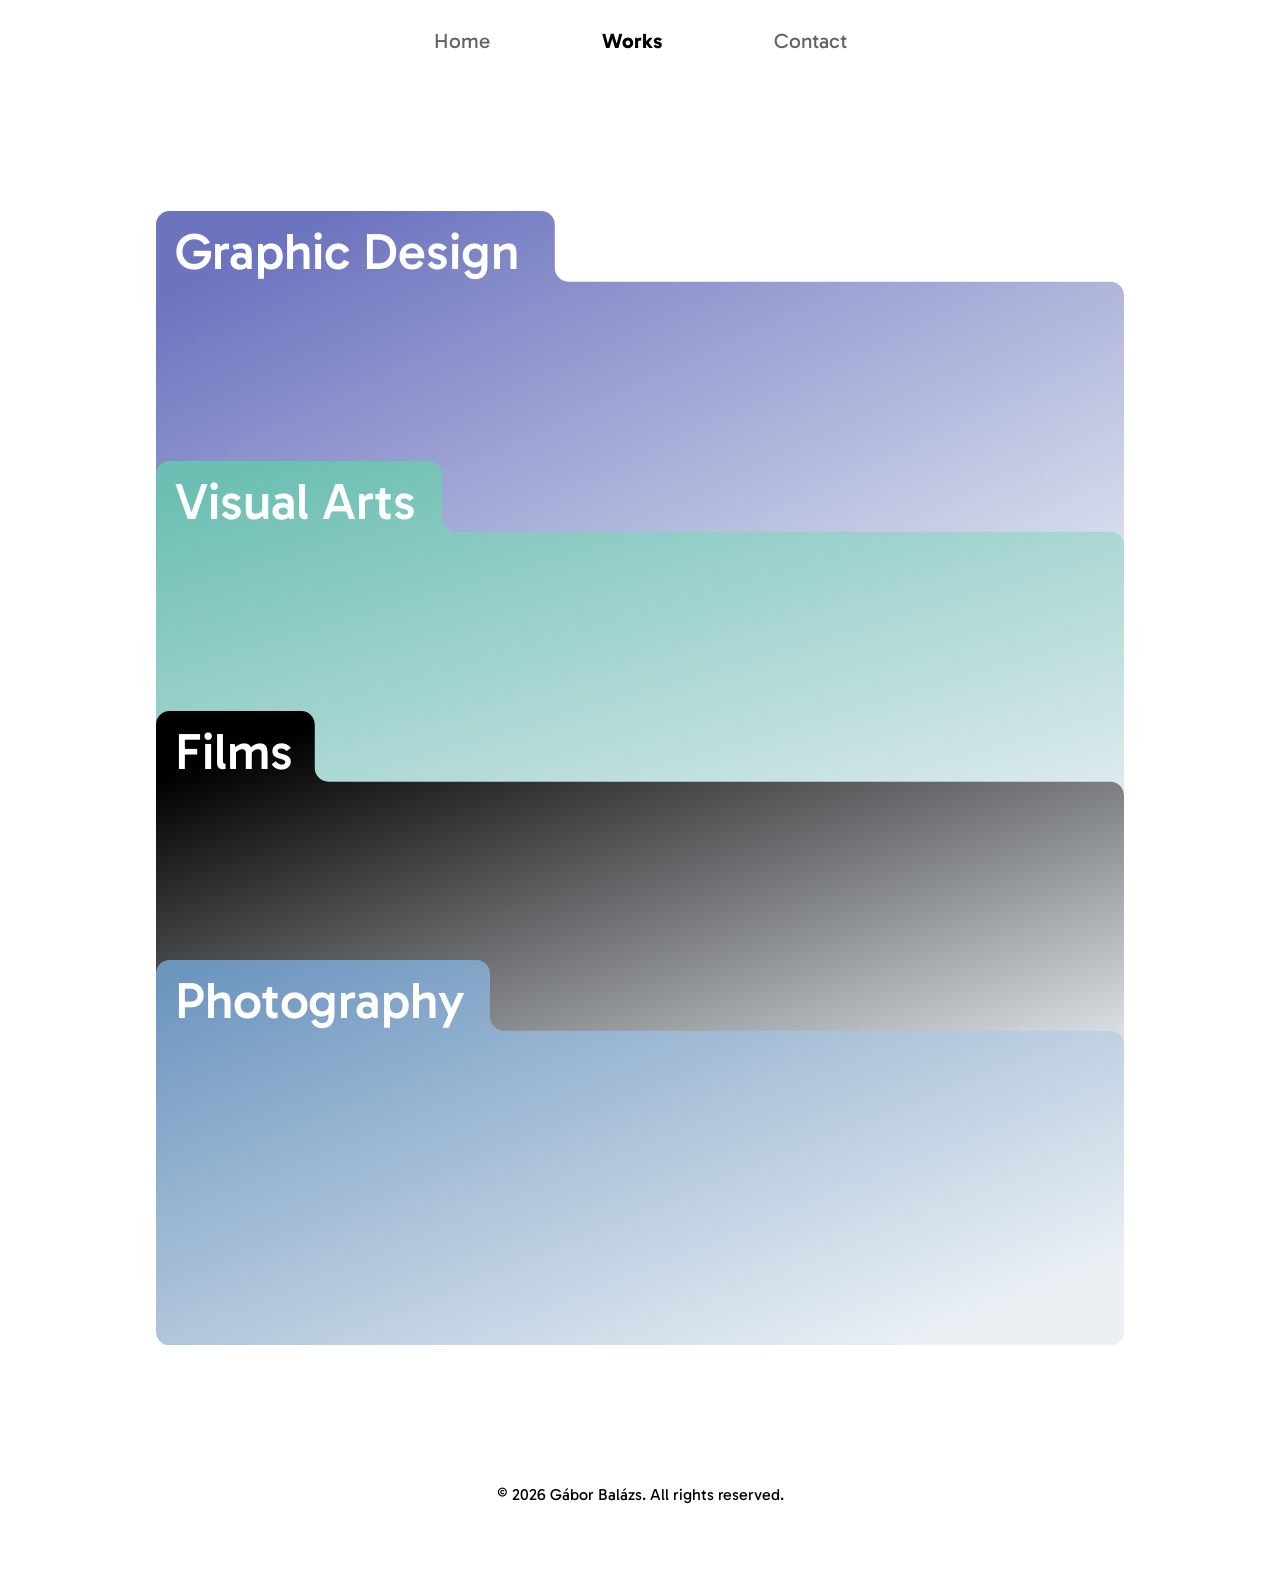
<file: Works.html>
<!DOCTYPE html>
<html lang="en">
  <head>
    <title>Works – Gábor Balázs, Graphic Designer &amp; Visual Artist</title>
    <meta charset="utf-8">
    <meta name="viewport" content="width=device-width, initial-scale=1, shrink-to-fit=no">
    <meta name="description" content="Selected works by Gábor Balázs: graphic design, visual arts, films and photography. Choose a category to browse the projects.">
    <link rel="canonical" href="https://balazs-gb.github.io/gaborbalazs/Works.html">
    <meta property="og:type" content="website">
    <meta property="og:site_name" content="Gábor Balázs">
    <meta property="og:title" content="Works – Gábor Balázs, Graphic Designer &amp; Visual Artist">
    <meta property="og:description" content="Selected works by Gábor Balázs: graphic design, visual arts, films and photography. Choose a category to browse the projects.">
    <meta property="og:url" content="https://balazs-gb.github.io/gaborbalazs/Works.html">
    <meta property="og:image" content="https://balazs-gb.github.io/gaborbalazs/Images/me.webp">
    <meta name="twitter:card" content="summary">
    <link rel="stylesheet" href="styles/styles.css">
    <link rel="preconnect" href="https://fonts.googleapis.com">
    <link rel="preconnect" href="https://fonts.gstatic.com" crossorigin>
    <link href="https://fonts.googleapis.com/css2?family=Gabarito:wght@400..900&display=swap" rel="stylesheet">
    <link rel="icon" type="image/x-icon" href="Images/logo-GB.svg">
    <style>
      body {
        margin: 0;
        display: flex;
        flex-direction: column;
        align-items: center;
        position: relative;
        font-family: Gabarito, Arial, Helvetica, sans-serif;
      }
 
      /* ------------------------------------------------------------
         The folders are laid out in normal flow and overlap each other
         with a NEGATIVE margin given in % (a % margin is relative to the
         container WIDTH). Because of that, everything - the overlap, the
         title size, the hover lift - scales together with the folder
         width, so phone, tablet and desktop all look the same.
         ------------------------------------------------------------ */
      .work-folders {
        width: 100%;
        max-width: 1000px;
        padding: 0 16px 40px;
        box-sizing: border-box;
      }
 
      .work-folders svg {
        display: block;
        width: 100%;
        height: auto;
      }
 
      .graphic-design-folder,
      .visual-arts-folder,
      .films-folder,
      .photo-folder {
        position: relative;
        transition: transform 0.5s ease, filter 0.5s ease;
      }
 
      /* top space above the first folder */
      .graphic-design-folder {
        margin-top: 15.5%;
      }
 
      /* each following folder slides up under the previous one,
         so that only its tab + top strip stays visible */
      .visual-arts-folder,
      .films-folder,
      .photo-folder {
        margin-top: -14%;
      }
 
      /* hover: the folder lifts up (13% of its own height ~ 50px on desktop) */
      .graphic-design-folder:hover,
      .visual-arts-folder:hover,
      .films-folder:hover,
      .photo-folder:hover {
        transform: translateY(-13%);
      }
      .graphic-design-folder:hover { filter: drop-shadow(0px 0px 5px rgba(0,0,0,0.1)); }
      .visual-arts-folder:hover    { filter: drop-shadow(0px 0px 5px rgba(0,0,0,0.15)); }
      .films-folder:hover          { filter: drop-shadow(0px 0px 5px rgba(0,0,0,0.2)); }
      .photo-folder:hover          { filter: drop-shadow(0px 0px 5px rgba(0,0,0,0.3)); }
 
      /* title size follows the folder width (= 3.2rem on a full desktop) */
      .work-folders-titles {
        color: white;
        font-size: calc((min(100vw, 1000px) - 32px) * 0.053);
      }
 
      .single-work-text {
        position: absolute;
        top: 2.6%;
        left: 2%;
        background-color: none;
        font-weight: 500;
        white-space: nowrap;
        transition: font-weight 0.3s;
      }
 
      .single-work-text:hover {
        font-weight: 700;
      }
    </style>


  </head>
  <body>
    <nav class="menu">
      <a href="index.html">Home</a>
      <a class="active" href="Works.html">Works</a>
      <a href="Contact.html">Contact</a>
    </nav>
    <h1 style="position:absolute;width:1px;height:1px;margin:-1px;padding:0;overflow:hidden;clip:rect(0,0,0,0);white-space:nowrap;border:0">Works</h1>


    <div class="work-folders">
      <div class="graphic-design-folder">
        <a href="graphic-design-pages/branding.html">
          <svg width="1000" height="398" viewBox="0 0 1000 398" fill="none" xmlns="http://www.w3.org/2000/svg">
            <path d="M1000 384C1000 391.732 993.732 398 986 398H14C6.26801 398 0 391.732 0 384V14C0 6.26801 6.26801 0 14 0H398C405.732 0 412 6.26801 412 14V59C412 66.732 418.268 73 426 73H986C993.732 73 1000 79.268 1000 87V384Z" fill="url(#paint0_linear_31_2)" />
            <defs>
              <linearGradient id="paint0_linear_31_2" x1="363" y1="-79" x2="692.5" y2="622" gradientUnits="userSpaceOnUse">
                <stop stop-color="#6D74BF" />
                <stop offset="1" stop-color="#EBF0F5" />
              </linearGradient>
              </defs>
          </svg>
        </a>
        <div class="single-work-text">
          <a href="graphic-design-pages/branding.html"><p class="work-folders-titles">Graphic Design</p></a>
        </div>
      </div>
      <div class="visual-arts-folder">
          <a href="visual-arts.html">
          <svg width="1000" height="398" viewBox="0 0 1000 398" fill="none" xmlns="http://www.w3.org/2000/svg">
            <path d="M1000 384C1000 391.732 993.732 398 986 398H14C6.26801 398 0 391.732 0 384V14C0 6.26801 6.26801 0 14 0H282C289.732 0 296 6.26801 296 14V59C296 66.732 302.268 73 310 73H986C993.732 73 1000 79.268 1000 87V384Z" fill="url(#paint0_linear_3_4)" />
            <defs>
              <linearGradient id="paint0_linear_3_4" x1="407.5" y1="-79.4999" x2="587.5" y2="536.5" gradientUnits="userSpaceOnUse">
                <stop stop-color="#6DBFB3" />
                <stop offset="1" stop-color="#EBF0F5" />
              </linearGradient>
            </defs>
          </svg>
          </a>
        <div class="single-work-text">
            <a href="visual-arts.html"><p class="work-folders-titles">Visual Arts</p></a>
        </div>
      </div>
      <div class="films-folder">
          <a href="films.html">
          <svg width="1000" height="398" viewBox="0 0 1000 398" fill="none" xmlns="http://www.w3.org/2000/svg">
            <path d="M1000 384C1000 391.732 993.732 398 986 398H14C6.26801 398 0 391.732 0 384V14C0 6.26801 6.26801 0 14 0H150C157.732 0 164 6.26801 164 14V59C164 66.732 170.268 73 178 73H986C993.732 73 1000 79.268 1000 87V384Z" fill="url(#paint0_linear_3_8)" />
            <defs>
              <linearGradient id="paint0_linear_3_8" x1="346" y1="-48.5" x2="548" y2="536" gradientUnits="userSpaceOnUse">
                <stop />
                <stop offset="1" stop-color="#EBF0F5" />
              </linearGradient>
            </defs>
          </svg>
          </a>
        <div class="single-work-text">
          <a href="films.html"><p class="work-folders-titles">Films</p></a>
        </div>
      </div>
      <div class="photo-folder">
          <a href="photo.html">
          <svg width="1000" height="398" viewBox="0 0 1000 398" fill="none" xmlns="http://www.w3.org/2000/svg">
            <path d="M1000 384C1000 391.732 993.732 398 986 398H14C6.26801 398 0 391.732 0 384V14C0 6.26801 6.26801 0 14 0H331C338.732 0 345 6.26801 345 14V59C345 66.732 351.268 73 359 73H986C993.732 73 1000 79.268 1000 87V384Z" fill="url(#paint0_linear_3_12)" />
            <defs>
              <linearGradient id="paint0_linear_3_12" x1="318.5" y1="-98.5" x2="558.5" y2="491.5" gradientUnits="userSpaceOnUse">
                <stop stop-color="#6D96BF" />
                <stop offset="1" stop-color="#EBF0F5" />
              </linearGradient>
            </defs>
          </svg>
          </a>
        <div class="single-work-text">
          <a href="photo.html"><p class="work-folders-titles">Photography</p></a>
        </div>
      </div>
    </div>


    <footer>
      <div class="footer">
      <p>&copy; 2026 Gábor Balázs. All rights reserved.</p>
      </div>
    </footer>
  </body>
</html>
</file>
<file: styles/styles.css>
body {
  margin: 0;
  width: 100% !important;
  /*display: flex;
  flex-direction: column;
  align-items: center;
  position: relative;*/
  overflow-x: hidden;
  font-family: Gabarito, Arial, Helvetica, sans-serif;
}

p, button, input, button {
  margin: 0;
}

a {
  text-decoration: none;
  color: black;}

.menu {
  background-color: none;
  font-weight: 400;
  width: 50%;
  display: flex;
  justify-content: center;
  align-items: center;
  margin: 0 auto;
  margin-top: 20px;
  gap: 4rem;
  z-index: 100;
}

.menu a {
  color: rgb(100, 100, 100);
  text-decoration: none;
  padding: 0.5rem 1.5rem;
  font-size: 1.3rem;
  transition: font-weight 0.3s;
}

.menu a:hover {
  font-weight: 600;
}

.menu a.active {
  font-weight: 700;
  color: black;
}

footer {
  max-width: 100%;
  width: auto;
  height: 50px;
  
}

.footer {
  background-color: none;
  width: 100%;
  text-align: center;
  position: relative;
  margin-top: 100px;
  margin-left: auto;
  margin-right: auto;
  bottom: 0;
  z-index: 100;
}

.work-sample {
  width: 100%;
  height: auto;
  object-fit: cover;
}

.display-work {
  display: flex;
  justify-self: center;
  width: 100%;
  height: 400px;
  position: relative;
  margin-top: 20px;
}

body::after {
  content: '';
  display: block;
  height: 50px;
  margin-top: 100px;
}

.main {
  display: flex;
  flex-direction: column;
  max-width: 1000px;
  width: 100%;
  margin: 0 auto;
  justify-self: center;
  padding: 10px;
}

.home-div1 {
  max-width: 1000px;
  width: 100%;
  margin: 0 auto;
  display: flex;
  margin-top: 50px;
  justify-content: space-between;
}

.home-div2 {
  max-width: 1000px;
  width: 100%;
  margin: 0 auto;
  display: flex;
  justify-content: space-between;
}

.home-div3 {
  max-width: 1000px;
  width: 100%;
  margin: 0 auto;
  display: flex;
  flex-direction: column;
  margin-top: 50px;
  justify-content: center;
}
.home-div4 {
    max-width: 1000px;
    width: 100%;
    margin: 0 auto;
    display: flex;
    flex-direction: row;
    margin-top: 100px;
    justify-content: center;
    align-items: center;
  }
.hobby-title {
  display: flex;
  flex: 1;
  font-size: clamp(1.5rem, 5vw, 2rem);
  font-weight: 600;
  width: 100%;
  text-align: left;
  margin: 0;
  transition: font-weight 0.3s cubic-bezier(.42, 0, .44, 1.68);
}

.home-d1-left {
  display: flex;
  flex-direction: column;
  width: 450px;
  vertical-align: top;
}

.home-d1-right {
  display: flex;
  flex-direction: column;
  width: 450px;
  vertical-align: top;
}

.home-d2-left {
  display: flex;
  flex-direction: column;
  width: 450px;
  vertical-align: top;
}

.home-d2-right {
  display: flex;
  flex-direction: column;
  width: 450px;
  vertical-align: top;
}

.location {
  display: flex;
  flex-direction: row;
  align-items: center;
  vertical-align: middle;
  margin-top: 20px;
  width: 350px;
}

.loc-icon {
  display: flex;
  vertical-align: middle;
  margin-right: 10px;
}

.loc-text {
  display: flex;
  font-size: 1.2rem;
  text-align: left;
  text-wrap: nowrap;
  vertical-align: middle;
  vertical-align: top;
}

.contact-info {
  display: flex;
  flex-direction: column;
  text-wrap: nowrap;
}

.social-contact {
  display: flex;
  flex-direction: row;
  vertical-align: middle;
  gap: 2rem;
  margin-top: 25px;
}

.ig {
  display: flex;
}
.ig-icon {
  width: 30px;
  height: 30px;
  object-fit: cover;
}

.pexels {
  display: flex;
}

.pexels-icon {
  height: 30px;
}

.pic-me {
  display: flex;
  border-radius: 20px;
  width: 450px;
  height: 450px;
  object-fit: cover;
  transition: all 0.3s ease;
}

.pic-me:hover {
  transform: scale(1.015);
  box-shadow: 0 0 5px rgba(0, 0, 0, 0.3);
}

.education,
.work {
  margin-top: 20px;
  text-align: left;
  width: 400px;
}

.education-title,
.work-title {
  font-weight: 600;
  font-size: clamp(1.5rem, 5vw, 2rem);
  margin-bottom: 10px;
  margin-top: 25px;
}

.edu-list {
  list-style-type: none;
  list-style-position: outside;
  font-size: clamp(0.8rem, 3vw, 1.1rem);
  padding: 0;
  line-height: 1.3;
}

.h-d1-title {
  font-size: clamp(3rem, 5vw, 4rem);
  font-weight: 600;
  margin: 0;
  text-align: left;
}

.h-d1-subtitle {
  font-size: clamp(1.5rem, 5vw, 2rem);
  margin: 0;
  margin-top: 10px;
  text-align: left;
  width: 350px;
}

.h-d1-link {
  text-decoration: none;
  color: black;
}

svg {
  margin: 0;
  max-width: 100%;
}


/* TELEFON SIZE */
@media (max-width: 450px) {
  .menu {
    width: 100%;
    gap: 1rem;
    flex-wrap: wrap;
  }

  .work-sample {
    width: 100%;
    height: 150px;
    object-fit: cover;
    justify-self: center;
  }

  .display-work {
    width: 100%;
    height: 150px;
    display: flex;
    align-self: center;
    object-fit: cover;
    margin-top: 20px;
  }

  .main {
    width: 96%;
    display: flex;
    flex-direction: column;
    justify-self: center;
    padding: 0 2% 0 2%;
  }
  .h-d1-title {
    text-align: center;
  }
  .h-d1-subtitle {
    text-align: center;
  }
  .contact-info {
    display: flex;
    flex-direction: row;
    margin-top: 1rem;
    gap: 1rem;
    vertical-align: middle;
    align-self: center;
    width: 80%;
  }
  .location {
    margin: 0;
    gap: 0.7rem;
    font-size: 1rem;
    justify-content: end;
    
  }
  .loc-text {
    font-size: 1rem;
    text-align: right;
    text-wrap: nowrap;
    vertical-align: middle;
    vertical-align: top;
  }
  .loc-icon {
    margin: 0;
    align-self: center;
  }
  .social-contact {
    margin: 0 auto;
    justify-content: center;
    align-self: center;
  }
  .ig {
    display: flex;
    object-fit: cover;
  }
  .pic-me {
    display: flex;
    align-self: center;
    width: 300px;
    height: 300px;
  }
  .home-div1 {
    width: 100%;
    display: flex;
    flex-direction: column;
    margin: 0 auto;
    margin-top: 20px;
    justify-content: center;
    gap: 20px;
  }
  .home-div2 {
    width: 100%;
    display: flex;
    margin: 0 auto;
    justify-content: center;
    gap: 10px;
  }
  .home-div3 {
    width: 100%;
    display: flex;
    justify-content: center;
  }
  .home-d1-left {
    display: flex;
    flex-direction: column;
    width: 300px;
    align-self: center;
    vertical-align: top;
  }
  .home-d1-right {
    display: flex;
    align-items: center;
    flex-direction: column;
    width: 100%;
    vertical-align: top;
  }
  .home-d2-left {
    display: flex;
    flex-direction: column;
    width: 175px;
    vertical-align: top;
  }
  .home-d2-right {
    display: flex;
    align-items: center;
    flex-direction: column;
    width: 175px;
    vertical-align: top;
  }
  
  .education,
  .work {
    font-size: 1rem;
    margin-top: 20px;
    text-align: left;
    width: 150px;
  }
  .h-d1-subtitle {
    
    width: 250px;
  }
}
</file>
